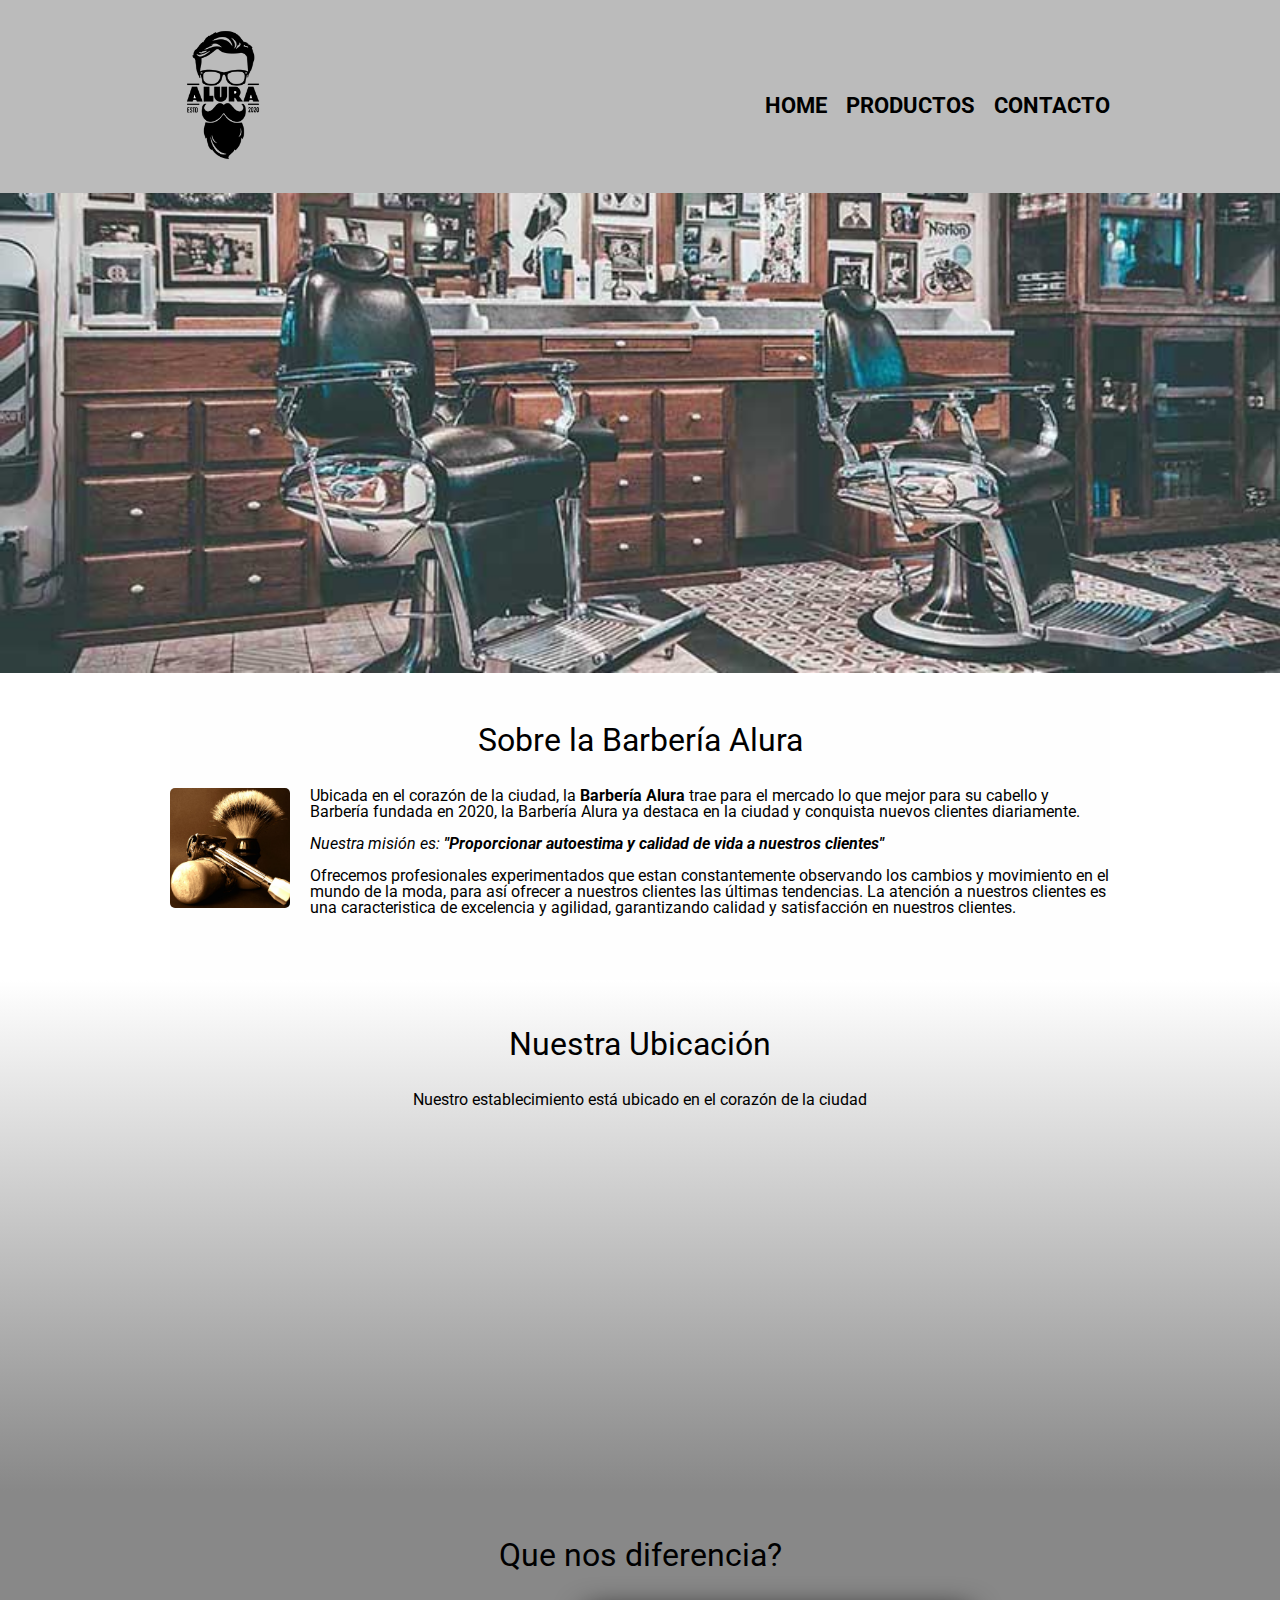
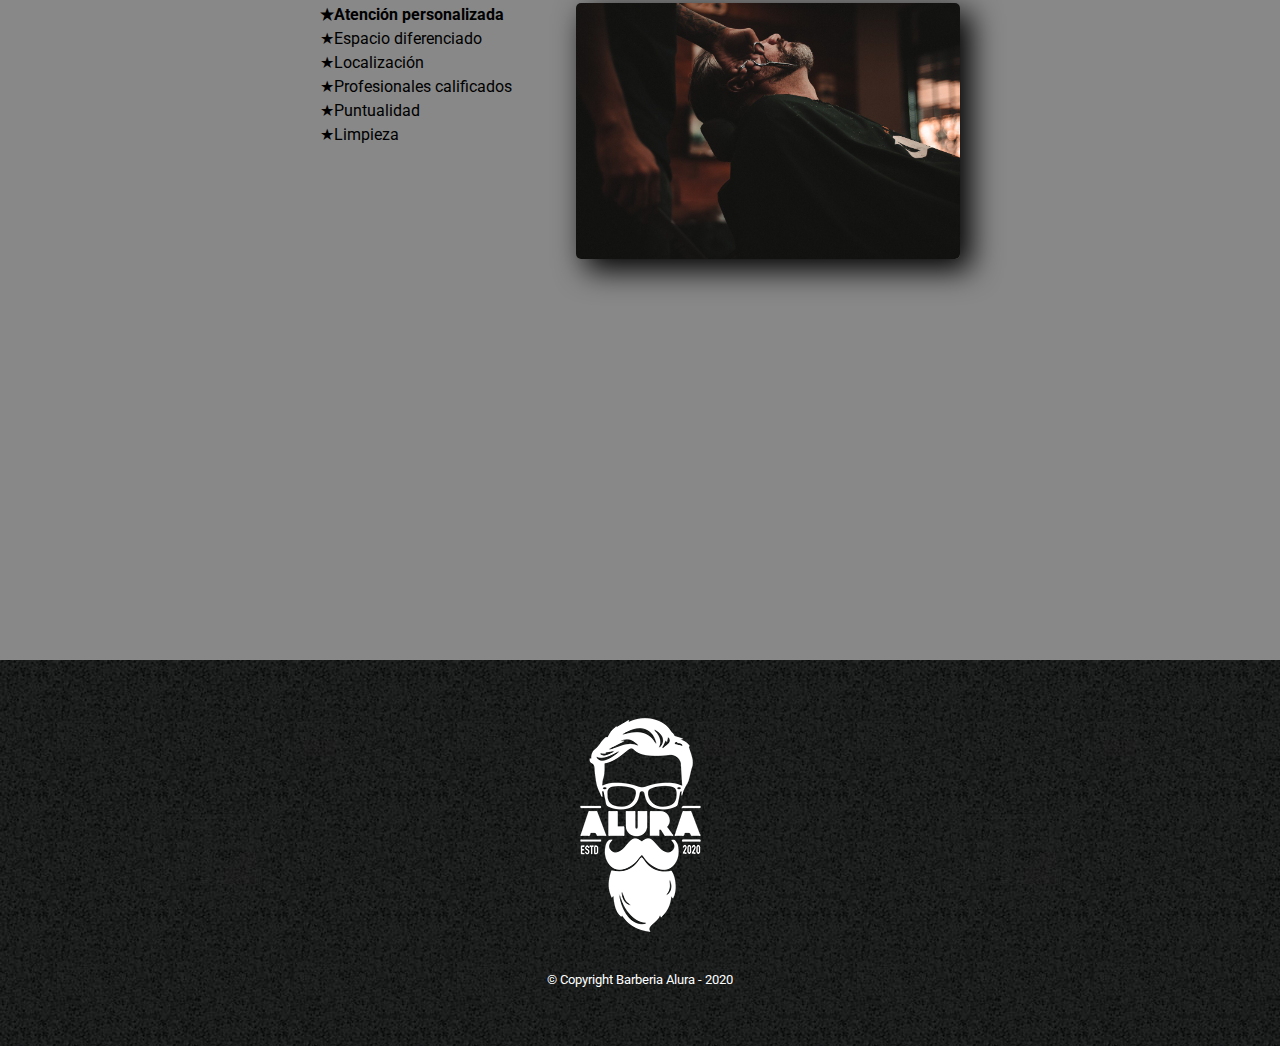
<file: index.html>
<!DOCTYPE html>
<html lang="en">
  <head>
    <meta charset="UTF-8" />
    <meta http-equiv="X-UA-Compatible" content="IE=edge" />
    <meta name="viewport" content="width=device-width, initial-scale=1.0" />
    <link rel="stylesheet" href="css/reset.css" />
    <link rel="stylesheet" href="css/estilos.css" />
    <link rel="icon" href="img/logo-blanco.png" />
    <link rel="preconnect" href="https://fonts.googleapis.com" />
    <link rel="preconnect" href="https://fonts.gstatic.com" crossorigin />
    <link
      href="https://fonts.googleapis.com/css2?family=Montserrat:wght@300&family=Roboto:wght@300;400;700&display=swap"
      rel="stylesheet"
    />
    <title>Barberia Alura</title>
  </head>
  <body>
    <header>
      <div class="caja">
        <h1><img src="img/logo.png" alt="" class="logo_ppal" /></h1>
        <nav>
          <ul class="navegacion">
            <li><a href="index.html">Home</a></li>
            <li><a href="productos.html">Productos</a></li>
            <li><a href="contacto.html">Contacto</a></li>
          </ul>
        </nav>
      </div>
    </header>

    <img class="banner" src="img/banner.jpg" alt="" />
    <main>
      <section class="principal">
        <h2 class="titulo-principal">Sobre la Barbería Alura</h2>

        <img
          src="img/utensilios[1].jpg"
          alt="utensilios de un barbero"
          class="utensilios"
        />

        <p>
          Ubicada en el corazón de la ciudad, la
          <strong>Barbería Alura</strong>
          trae para el mercado lo que mejor para su cabello y Barbería fundada
          en 2020, la Barbería Alura ya destaca en la ciudad y conquista nuevos
          clientes diariamente.
        </p>

        <p>
          <em
            >Nuestra misión es:
            <strong class="pmision">
              "Proporcionar autoestima y calidad de vida a nuestros
              clientes"</strong
            >
          </em>
        </p>

        <p>
          Ofrecemos profesionales experimentados que estan constantemente
          observando los cambios y movimiento en el mundo de la moda, para así
          ofrecer a nuestros clientes las últimas tendencias. La atención a
          nuestros clientes es una caracteristica de excelencia y agilidad,
          garantizando calidad y satisfacción en nuestros clientes.
        </p>
      </section>

      <section class="mapa">
        <h3 class="titulo-principal">Nuestra Ubicación</h3>
        <p>Nuestro establecimiento está ubicado en el corazón de la ciudad</p>

        <div class="mapa-contenido">
          <iframe src="https://www.google.com/maps/embed?pb=!1m18!1m12!1m3!1d3656.449840047712!2d-46.6323319!3d-23.588194799999997!2m3!1f0!2f0!3f0!3m2!1i1024!2i768!4f13.1!3m3!1m2!1s0x94ce5a2b2ed7f3a1%3A0xab35da2f5ca62674!2sCaelum%20-%20Education%20and%20Innovation!5e0!3m2!1ses-419!2scl!4v1660156291460!5m2!1ses-419!2scl" width="100%" height="300" style="border:0;" allowfullscreen="" loading="lazy" referrerpolicy="no-referrer-when-downgrade"></iframe>
        </div>
        
      </section>

      <section class="diferenciales">

        <h3 class="titulo-principal">Que nos diferencia?</h3>

        <div class="contenido-diferenciales">
          <ul class="lista-diferenciales">
            <li class="items">Atención personalizada</li>
            <li class="items">Espacio diferenciado</li>
            <li class="items">Localización</li>
            <li class="items">Profesionales calificados</li>
            <li class="items">Puntualidad</li>
            <li class="items">Limpieza</li>
          </ul><img src="img/diferenciales.jpg" alt="" class="imagen-diferenciales"/>
        </div>

        <div class="video">
          <iframe width="100%" height="315" src="https://www.youtube.com/embed/wcVVXUV0YUY" title="YouTube video player" frameborder="0" allow="accelerometer; autoplay; clipboard-write; encrypted-media; gyroscope; picture-in-picture" allowfullscreen></iframe>
        </div>
        
      </section>

      
      

    </main>
    <footer>
      <img src="img/logo-blanco.png" alt="" />
      <p class="copyright">&copy Copyright Barberia Alura - 2020</p>
    </footer>
  </body>
</html>
</file>
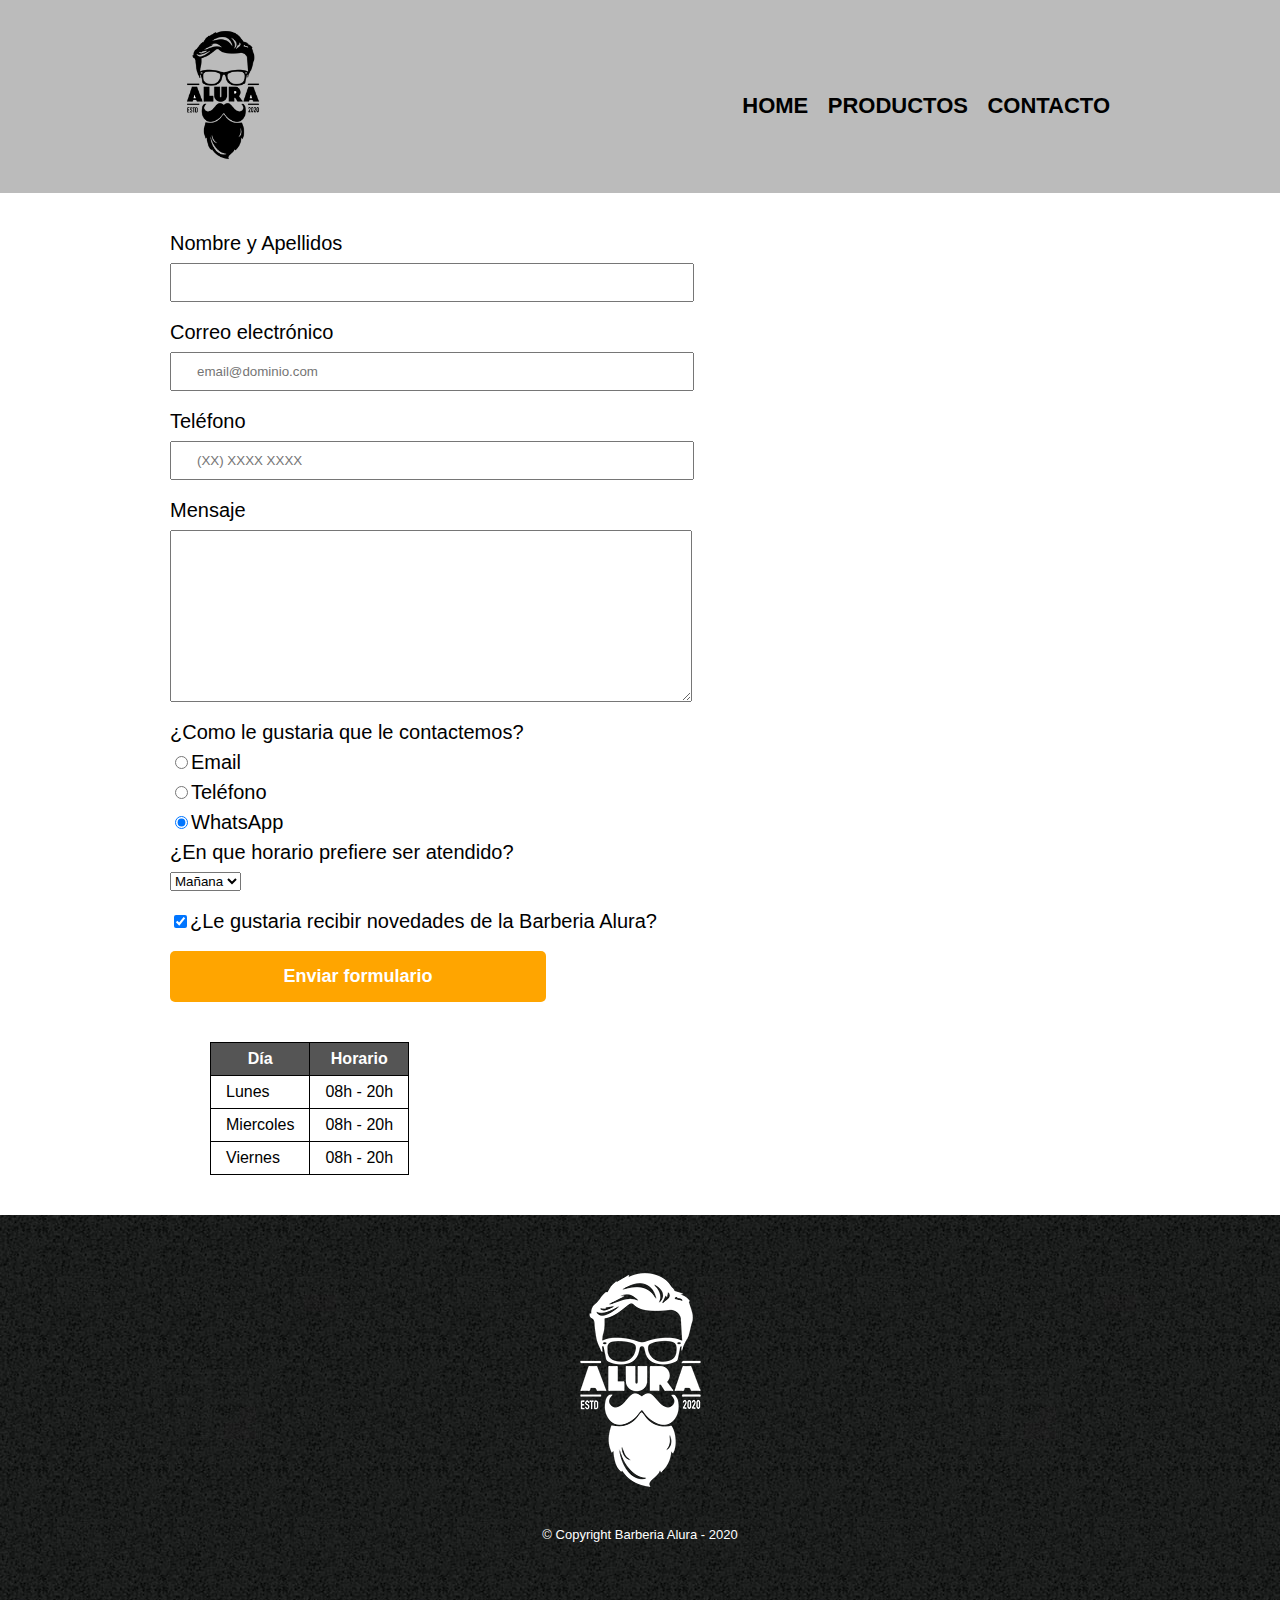
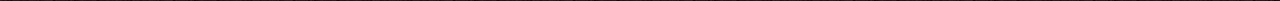
<file: contacto.html>
<!DOCTYPE html>
<html lang="en">
  <head>
    <meta charset="UTF-8" />
    <meta http-equiv="X-UA-Compatible" content="IE=edge" />
    <meta name="viewport" content="width=device-width, initial-scale=1.0" />
    <link rel="stylesheet" href="css/reset.css" />
    <link rel="stylesheet" href="css/estilos.css" />
    <link rel="icon" href="img/logo-blanco.png" />
    <title>Barberia Alura</title>
  </head>
  <body>
    <header>
      <div class="caja">
        <h1><img src="img/logo.png" alt="logo Barberia Alura" class="logo_ppal" /></h1>
        <nav>
          <ul class="navegacion">
            <li><a href="index.html">Home</a></li>
            <li><a href="productos.html">Productos</a></li>
            <li><a href="contacto.html">Contacto</a></li>
          </ul>
        </nav>
      </div>
    </header>

    <main class="main-contacto">
      <!--Formulario de contacto-->
      <form action="">
        <label for="nomre-apellido">Nombre y Apellidos</label>
        <input type="text" id="nomre-apellido" class="input-padron" required/>

        <label for="correo-electronico">Correo electrónico</label>
        <input type="email" id="correo-electronico" class="input-padron" required placeholder="email@dominio.com"/>

        <label for="telefono">Teléfono</label>
        <input type="tel" id="telefono" class="input-padron" required placeholder="(XX) XXXX XXXX"/>

        <!--Caja de texto del formulario-->
        <label for="mensaje">Mensaje</label>
        <textarea
          name=""
          id=""
          cols="70"
          rows="10"
          itemid="mensaje"
          class="input-padron"
          required
        ></textarea>

        <!--Campos del formulario con selección-->
        <fieldset>
          <legend>¿Como le gustaria que le contactemos?</legend>

          <label for="radio-email"
            ><input
              type="radio"
              name="contacto"
              value="email"
              id="radio-email"
            />Email</label
          >

          <label for="radio-telefono"
            ><input
              type="radio"
              name="contacto"
              value="telefono"
              id="radio-telefono"
            />Teléfono</label
          >

          <label for="radio-whatsapp"
            ><input
              type="radio"
              name="contacto"
              value="email"
              id="radio-whatsapp" checked
            />WhatsApp</label
          >
        </fieldset>
        <!--Cuadro de opciones para selección de horario de atención-->
        <fieldset>
          <legend>¿En que horario prefiere ser atendido?</legend>
          <select name="" id="">
            <option value="">Mañana</option>
            <option value="">Tarde</option>
            <option value="">Noche</option>
          </select>
        </fieldset>

        <label class="checkbox" for=""
          ><input type="checkbox" checked/>¿Le gustaria recibir novedades de la Barberia
          Alura?</label
        >
        <input type="submit" value="Enviar formulario" class="enviar"/>
      </form>
      <!--Creación de tabla de horarios-->
      <table>
        <thead>
          <tr>
            <th>Día</th>
            <th>Horario</th>
          </tr>
        </thead>

        <tbody>
          <tr>
            <td>Lunes</td>
            <td>08h - 20h</td>
          </tr>
          <tr>
            <td>Miercoles</td>
            <td>08h - 20h</td>
          </tr>
          <tr>
            <td>Viernes</td>
            <td>08h - 20h</td>
          </tr>
        </tbody>
      </table>
    </main>

    <footer>
      <img src="img/logo-blanco.png" alt="logo Barberia Alura" />
      <p class="copyright">&copy Copyright Barberia Alura - 2020</p>
    </footer>
  </body>
</html>
</file>
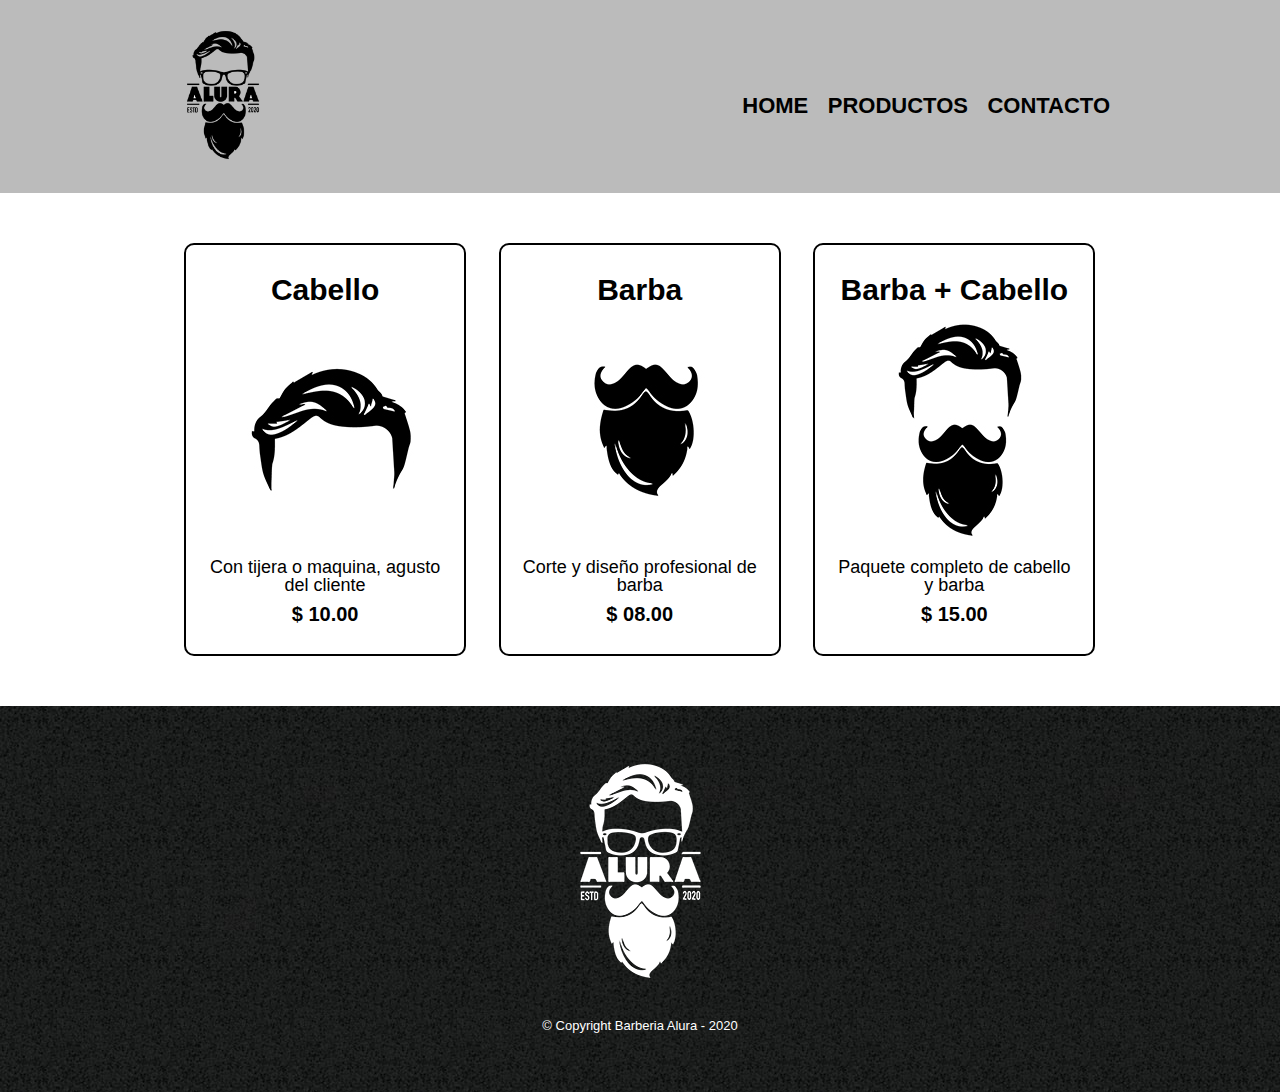
<file: productos.html>
<!DOCTYPE html>
<html lang="es">
  <head>
    <meta charset="UTF-8" />
    <meta http-equiv="X-UA-Compatible" content="IE=edge" />
    <meta name="viewport" content="width=device-width, initial-scale=1.0" />
    <link rel="stylesheet" href="/css/reset.css" />
    <link rel="stylesheet" href="/css/estilos.css" />
    <link rel="icon" href="/img/logo-blanco.png" />
    <title>Contacto</title>
  </head>
  
  <body>
    <header>
      <div class="caja">
        <h1><img src="/img/logo.png" alt="" class="logo_ppal" /></h1>
        <nav>
          <ul class="navegacion">
            <li><a href="index.html">Home</a></li>
            <li><a href="productos.html">Productos</a></li>
            <li><a href="contacto.html">Contacto</a></li>
          </ul>
        </nav>
      </div>
    </header>

    <main>
      <ul class="lista_precios">
        <li>
          <h2>Cabello</h2>
          <img src="/img/cabello.jpg" alt="" />
          <p class="descrip_prod">Con tijera o maquina, agusto del cliente</p>
          <p class="precio_prod">$ 10.00</p>
        </li>
        <li>
          <h2>Barba</h2>
          <img src="/img/barba.jpg" alt="" />
          <p class="descrip_prod">Corte y diseño profesional de barba</p>
          <p class="precio_prod">$ 08.00</p>
        </li>
        <li>
          <h2>Barba + Cabello</h2>
          <img src="/img/cabello+barba.jpg" alt="" />
          <p class="descrip_prod">Paquete completo de cabello y barba</p>
          <p class="precio_prod">$ 15.00</p>
        </li>
      </ul>
    </main>

    <footer>
      <img src="/img/logo-blanco.png" alt="" />
      <p class="copyright">&copy Copyright Barberia Alura - 2020</p>
    </footer>
  </body>
</html>
</file>
<file: css/estilos.css>
body{
    font-family: 'Montserrat', sans-serif;
    font-family: 'Roboto', sans-serif;
}

header{
    background-color: #bbbbbb;
    padding: 20px 0;
}
.caja {
    width: 940px;
    position: relative;
    margin: 0 auto;
}
.logo_ppal{
    height: 150px;
}
nav {
    position: absolute;
    top:75px;
    right: 0px;
}
nav li {
    display: inline-block;
    margin: 0 0 0 15px;
}
nav a{
    text-transform: uppercase;
    color: #000000;
    font-weight: bold;
    font-size: 22px;
    text-decoration: none;
}

nav a:hover{
    color: #c78c19;
    text-decoration: underline;
}
.lista_precios{
    width: 940px;
    margin: 0 auto;
    padding: 50px;
}

.lista_precios li{
    display: inline-block;
    text-align: center;
    width: 30%;
    vertical-align: top;
    margin: 0 1.5%;
    padding: 30px 20px;
    box-sizing: border-box;
    border : 2px solid #000000;
    border-top-left-radius: 20px;
    border-radius: 10px;
}

.lista_precios li:hover{
    color: #c78c19;
    border-color: #c78c19;
}

.lista_precios li:active{
    border-color: #088c19;
}

.lista_precios h2{
    font-size: 30px;
    font-weight: bold;
}
.lista_precios li:hover h2{
    font-size: 33px;
}
.descrip_prod{
    font-size: 18px;

}
.precio_prod{
font-size: 20px;
font-weight: bold;
margin-top: 10px;
}

footer{
    text-align: center;
    background: url(../img/bg.jpg);
    padding: 40px;
}
.copyright{
    color: #ffffff;
    font-size: 13px;
    margin: 20px;
}

/*CSS para contacto.html*/

.main-contacto{
    width: 940px;
    margin: 0 auto;
}

form{
    margin: 40px 0;
}

form label, form legend {
    display: block;
    font-size: 20px;
    margin: 0 0 10px;
}

.input-padron{
    display: block;
    margin: 0 0 20px;
    padding: 10px 25px;
    width: 50%;
}

.checkbox{
    margin: 20px 0;
}

.enviar{
    width: 40%;
    padding: 15px 0;
    font-size: 18px;
    font-weight: bold;
    color: #ffffff;
    background: #ffa500;
    border: none;
    border-radius: 5px;
    transition: 0.5s all;
    cursor: pointer;
}
.enviar:hover{
    background: #ff8c00;
    transform: scale(1.2);
}


table{
    margin: 40px 40px;
}

thead{
    background: #555555;
    color: #ffffff;
    font-weight: bold;
}

td, th{
    border: 1px solid #000000;
    padding: 8px 15px;
}

/*CSS para index.html*/
.banner{
    width: 100%;
}
.principal{
    padding: 3em 0;
    background: #fefefe;
    width: 940px;
    margin: 0 auto;
}

.titulo-principal{
    text-align: center;
    font-size: 2em;
    margin: 0 0 1em;
    clear: left;
}


.principal p{
    margin: 0 0 1em;
}

.principal strong{
    font-weight: bold;
}

.principal em{
    font-style: italic;
}
.utensilios{
    width: 120px;
    border-radius: 5px;
    float: left;
    margin: 0 20px 20px 0;
}

.mapa{
    padding: 3em 0;
    background: linear-gradient(#ffffff, #888888);
}
.mapa p{
    margin: 0 0 2em;
    text-align: center;
}

.mapa-contenido{
    width: 940px;
    margin: 0 auto;
}

.diferenciales{
    padding: 3em 0;
    background: #888888;
}

.contenido-diferenciales{
    width: 640px;
    margin: 0 auto;
}

.lista-diferenciales{
    width: 40%;
    display: inline-block;
    vertical-align: top;
}

.items{
    line-height: 1.5;
}

.items::before{
    content: "★";
}

.items:first-child{
    font-weight: bold;
}

.imagen-diferenciales{
    width: 60%;
    transition: 400ms;
    border-radius: 5px;
    box-shadow: /*derecha*/10px /*arriba*/10px /*difuminado*/30px /*expansión de la sombra*/ 1px /*color*/#000000;
}

.imagen-diferenciales:hover{
    opacity: 0.6;
}


.video{
    width: 560px;
    margin: 1em auto;
}

@media screen and (max-width:480px) {
    body{
        margin-left: 5px;
        margin-right: 5px;
    }
    h1{
        text-align: center;
    }
    nav{
        position: static;
    }

    .caja, .principal, .mapa-contenido, .contenido-diferenciales, .video{
        width: auto;
        margin-left: 5px;
        margin-right: 5px;
    }

    .lista-diferenciales, .imagen-diferenciales{
        width: 100%;
    }

    /*Css página productos.html*/
    .lista_precios{
        width: auto;
    }
    .lista_precios li{
        width: auto;
        margin: 0 0 20px 0;
    }

    /*CSS para página contacto.html*/
    .main-contacto{
        width: auto;
    }
}
</file>
